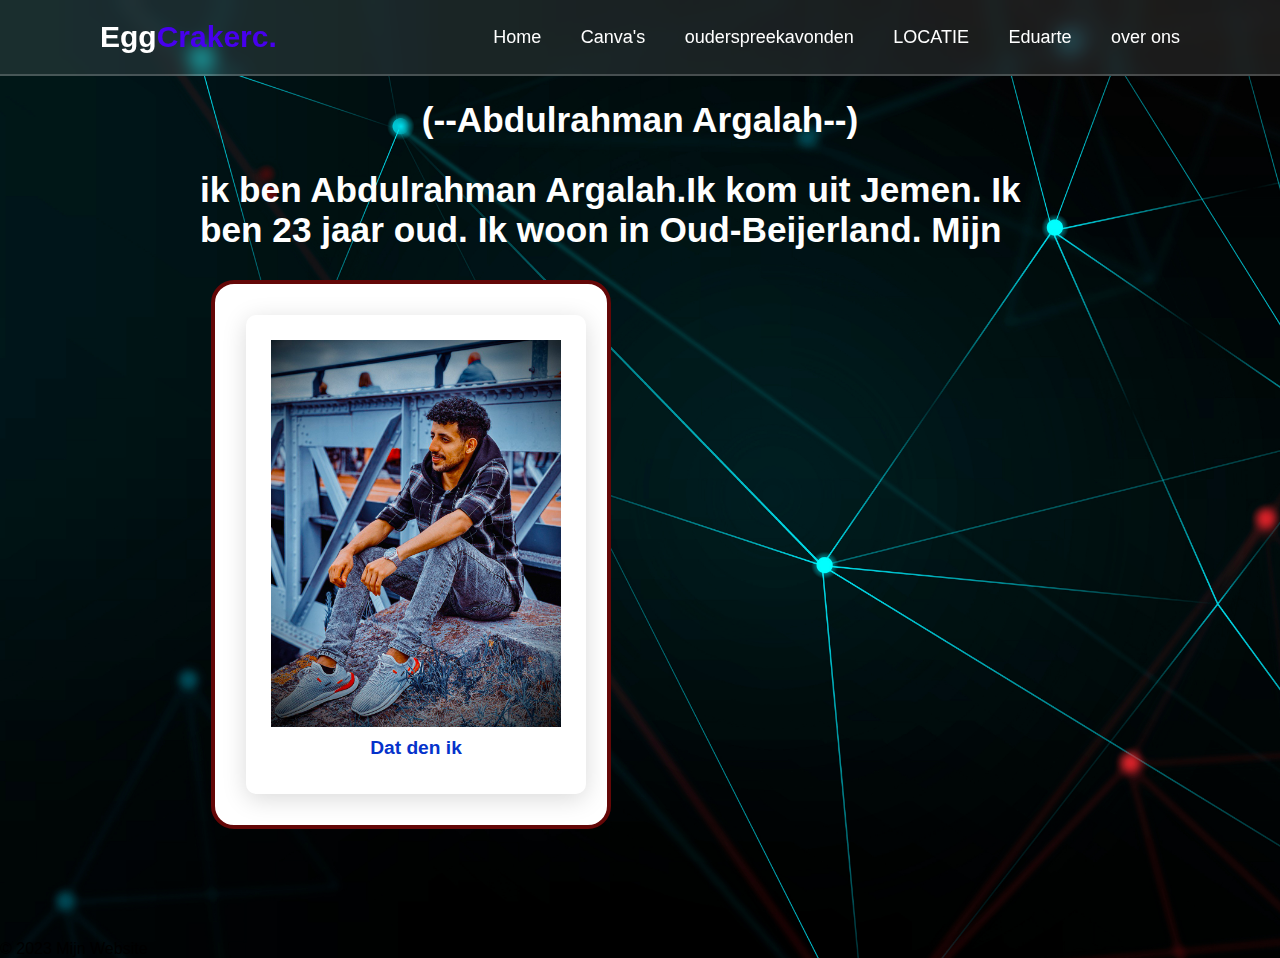
<file: abdul.html>
<html lang="en">
<head>
    <meta charset="UTF-8">
    <meta http-equiv="X-ua-Compatible" content="IE-edge">
    <meta name="viewport" content="width=device-width, initial-scale=1.0">
    <link rel="stylesheet" href="style.css">
    <link rel="stylesheet" href="https://cdnjs.cloudflare.com/ajax/libs/font-awesome/5.15.4/css/all.min.css">
    <title>ouderavond</title>
</head>
<body>
     <header class="header">
        <h2 href="#" class="logo">Egg<span>Crakerc.</span></h2>
        <nav class="navbar">
             <a href="home.html">Home</a>
             <a href="Canvas.html">Canva's</a>
             <a href="ouderspreekavonden.html">ouderspreekavonden</a>
             <a href="LOCATIE.html">LOCATIE</a>
             <a href="Eduarte.html">Eduarte</a>
             <a href="over ons.html">over ons</a>
        </nav>
    </header>
    <section class="abdul.html" id="abdul.html">
        <h1 class="title">(--Abdulrahman Argalah--)</h1>
        <h3 class="title">ik ben Abdulrahman Argalah.Ik kom uit Jemen. Ik ben 23 jaar oud. Ik woon in Oud-Beijerland. Mijn </h3>
        <div class="LOCATIE-info">
            <div class="card">
                <div class="LOCATIE-imge">
                    <img src="images/aaaaaaa.jpg" >
                </div>
               <div class="info"><h3 class="title">Dat den ik</h3>

               </div>
            </div>
        </div>
    </section>
    <footer>
        <p>&copy; 2023 Mijn Website</p>
    </footer>
</body>
</html>
</file>
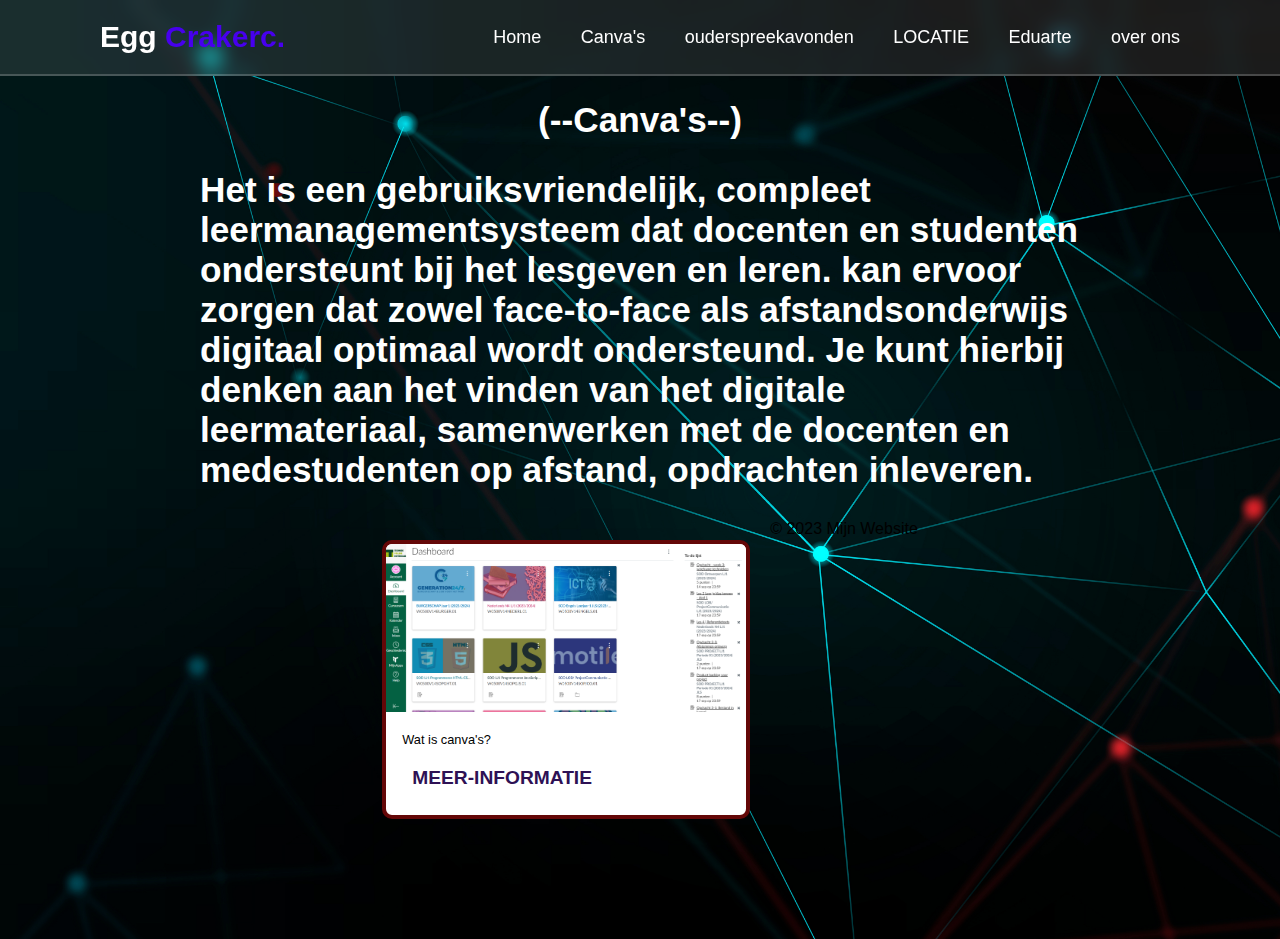
<file: Canvas.html>
<!DOCTYPE html>
<html lang="en">
<head>
    <meta charset="UTF-8">
    <meta name="viewport" content="width=device-width, initial-scale=1.0">
    <link rel="stylesheet" href="style.css">
    <link rel="stylesheet" href="https://cdnjs.cloudflare.com/ajax/libs/font-awesome/5.15.4/css/all.min.css">
    <title>Document</title>
</head>
<body>
    <header class="header">
        <a href="#" class="logo">Egg <span>Crakerc.</span></a>
        <nav class="navbar">
             <a href="home.html">Home</a>
             <a href="Canvas.html">Canva's</a>
             <a href="ouderspreekavonden.html">ouderspreekavonden</a>
             <a href="LOCATIE.html">LOCATIE</a>
             <a href="Eduarte.html">Eduarte</a>
             <a href="over ons.html">over ons</a>
        </nav>
    </header>
        <section class="canvas" id="Canvas.html" >
            <h2 class="title">(--Canva's--)</h2>
            <h4 class="title"> Het is een gebruiksvriendelijk, compleet leermanagementsysteem dat docenten en studenten ondersteunt bij het lesgeven en leren. kan ervoor zorgen dat zowel face-to-face als afstandsonderwijs digitaal optimaal wordt ondersteund. Je kunt hierbij denken aan het vinden van het digitale leermateriaal, samenwerken met de docenten en medestudenten op afstand, opdrachten inleveren.</h4>
            <div class="content">
                <div class="canvas-card">
                    <div class="canvas-imge">
                        <img src="images/canvas.png" >
                    </div>
                    <div class="canvas-info">
                        <p class="canvas-category">Wat is canva's?</p>
                        <strong class="canvas-title">
                            <a href="https://www.instructure.com/nl/canvas" class="meer-informatie">Meer-informatie</a>
                        </strong>
                    </div>             
                </div>
                </header>

                <footer>
                    <p>&copy; 2023 Mijn Website</p>
                </footer>
</body>
</html>
</file>
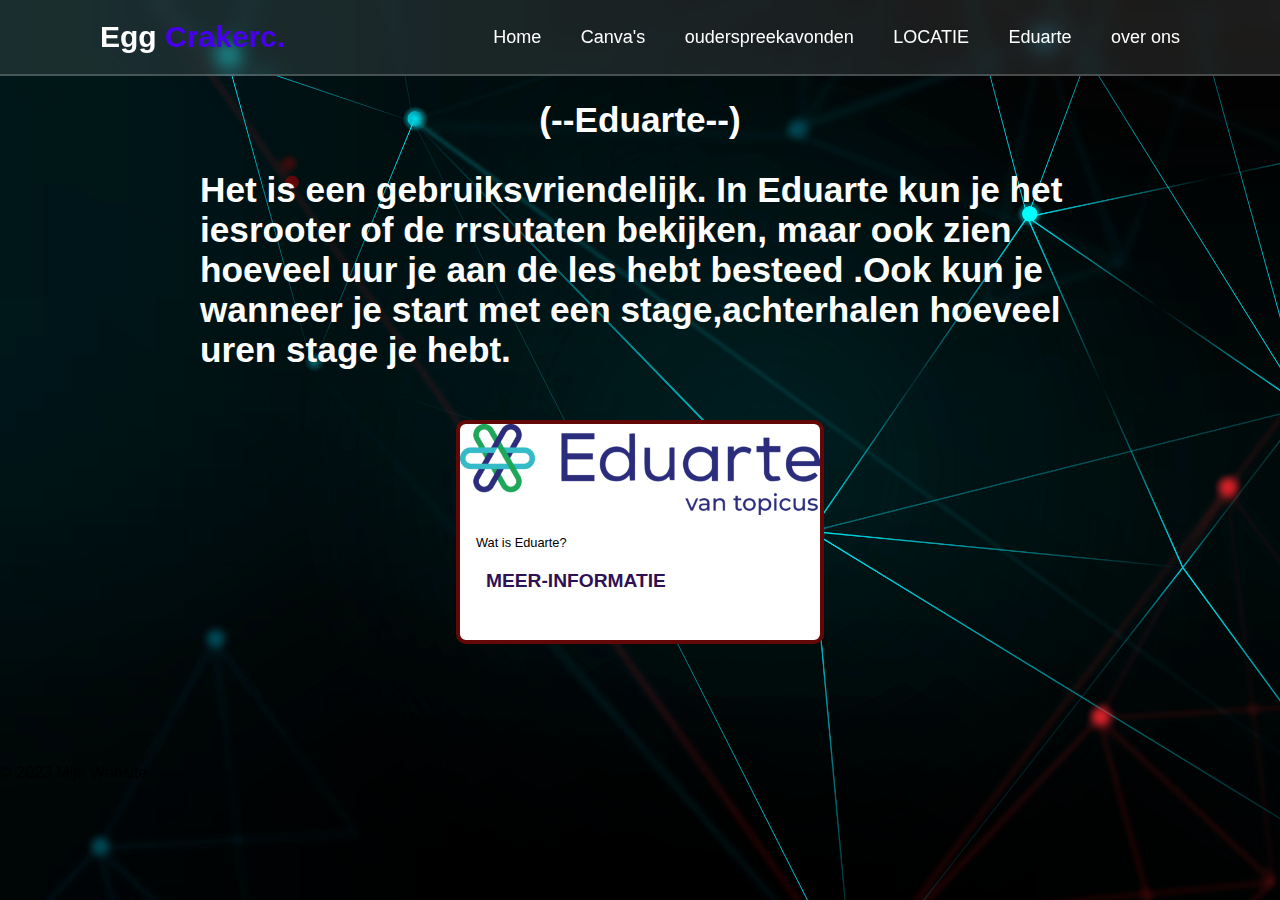
<file: Eduarte.html>
<!DOCTYPE html>
<html lang="en">
<head>
    <meta charset="UTF-8">
    <meta name="viewport" content="width=device-width, initial-scale=1.0">
    <link rel="stylesheet" href="style.css">
    <link rel="stylesheet" href="https://cdnjs.cloudflare.com/ajax/libs/font-awesome/5.15.4/css/all.min.css">
    <title>Eduarte</title>
</head>
<body>
    <header class="header">
        <a href="#" class="logo">Egg <span>Crakerc.</span></a>
        <nav class="navbar">
             <a href="home.html">Home</a>
             <a href="Canvas.html">Canva's</a>
             <a href="ouderspreekavonden.html">ouderspreekavonden</a>
             <a href="LOCATIE.html">LOCATIE</a>
             <a href="Eduarte.html">Eduarte</a>
             <a href="over ons.html">over ons</a>
        </nav>
    </header>
    <section class="Eduarte" id="Eduarte.html" >
        <h2 class="title">(--Eduarte--)</h2>
        
        <h4 class="title">Het is een gebruiksvriendelijk. In Eduarte kun je het iesrooter of de rrsutaten bekijken, maar ook zien hoeveel uur je aan de les hebt besteed .Ook kun je wanneer je start met een stage,achterhalen hoeveel uren stage je hebt.</h4>
        <div class="content">
            <div class="Eduarte-card">
            <div class="Eduarte-imge">
                <img src="images/Eduarte_van_topicus.webp" >
            </div>
            <div class="Eduarte-info">
                <p class="Eduarte-category">Wat is Eduarte?</p>
                <strong class="Eduarte-title">
                    <a href="https://eduarte.nl/" class="meer-informatie">Meer-informatie</a>
                </strong>
            </div>             
        </div>
    </div>
    </header>
        
    </section>

    <footer>
        <p>&copy; 2023 Mijn Website</p>
    </footer>
</body>
</html>
</file>
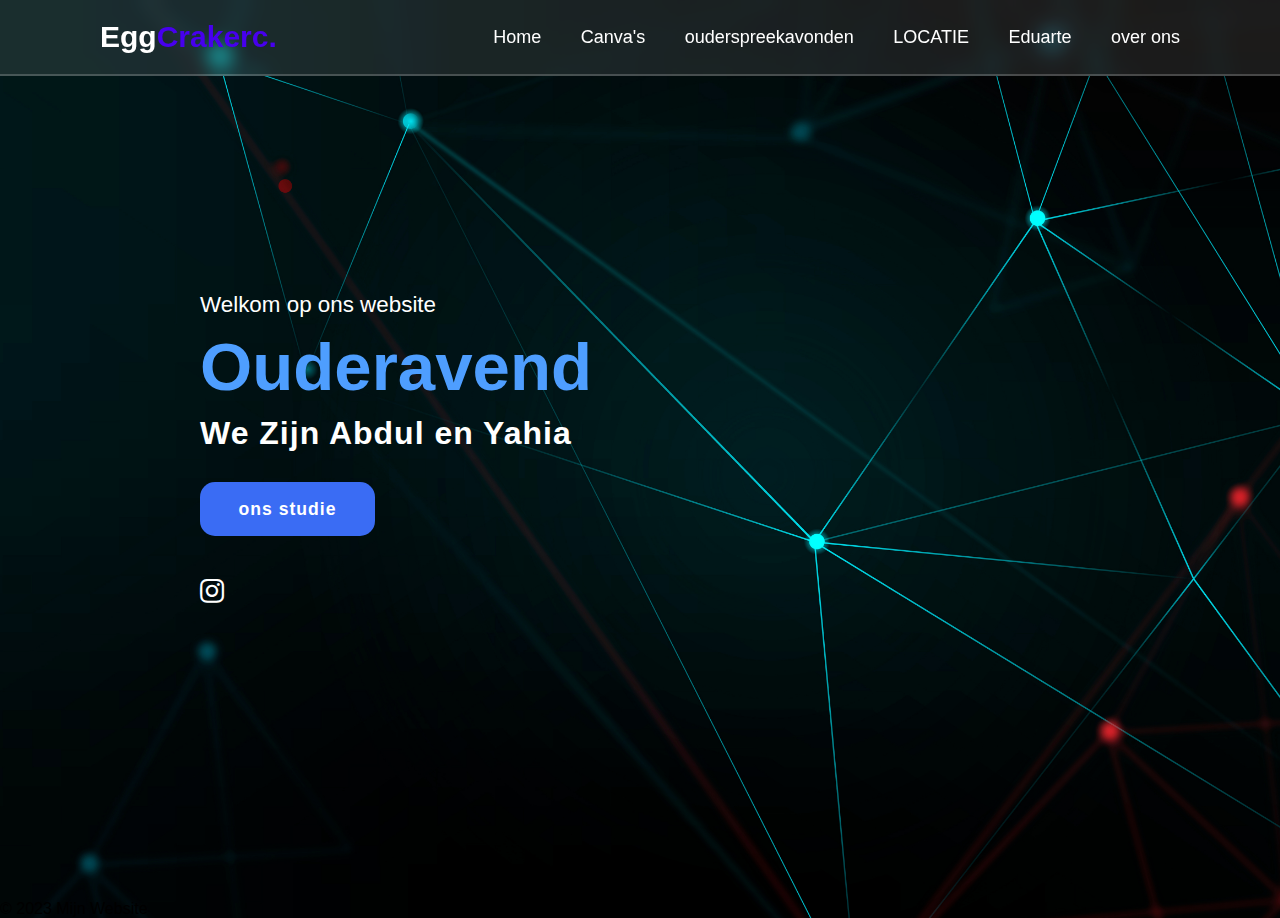
<file: home.html>
<!DOCTYPE html>
<html lang="en">
<head>
    <meta charset="UTF-8">
    <meta http-equiv="X-ua-Compatible" content="IE-edge">
    <meta name="viewport" content="width=device-width, initial-scale=1.0">
    <link rel="stylesheet" href="style.css">
    <link rel="stylesheet" href="https://cdnjs.cloudflare.com/ajax/libs/font-awesome/5.15.4/css/all.min.css">
    <title>ouderavond</title>
</head>
<body>
     <header class="header">
        <h2 href="#" class="logo">Egg<span>Crakerc.</span></h2>
        <nav class="navbar">
             <a href="home.html">Home</a>
             <a href="Canvas.html">Canva's</a>
             <a href="ouderspreekavonden.html">ouderspreekavonden</a>
             <a href="LOCATIE.html">LOCATIE</a>
             <a href="Eduarte.html">Eduarte</a>
             <a href="over ons.html">over ons</a>
        </nav>
    </header>
      <section class="home" id="home.html">
        <div>
            <h2>Welkom op ons website <br><span>Ouderavend</span></h2>
            <h3>We Zijn Abdul en Yahia</h3>
            <a href="projects.html" class="home--1" id="onsstudie.html">ons studie</a>
            <div class="social-icons">
                
                <a href="https://instagram.com/mb89_3?igshid=MzMyNGUyNmU2YQ%3D%3D&utm_source=qr"><i class="fab fa-instagram"></i></a>
                
            </div>
        </div>
    </section>
        </div>
    </section>
    
    <footer>
        <p>&copy; 2023 Mijn Website</p>
    </footer>


</body>
</html>
</file>
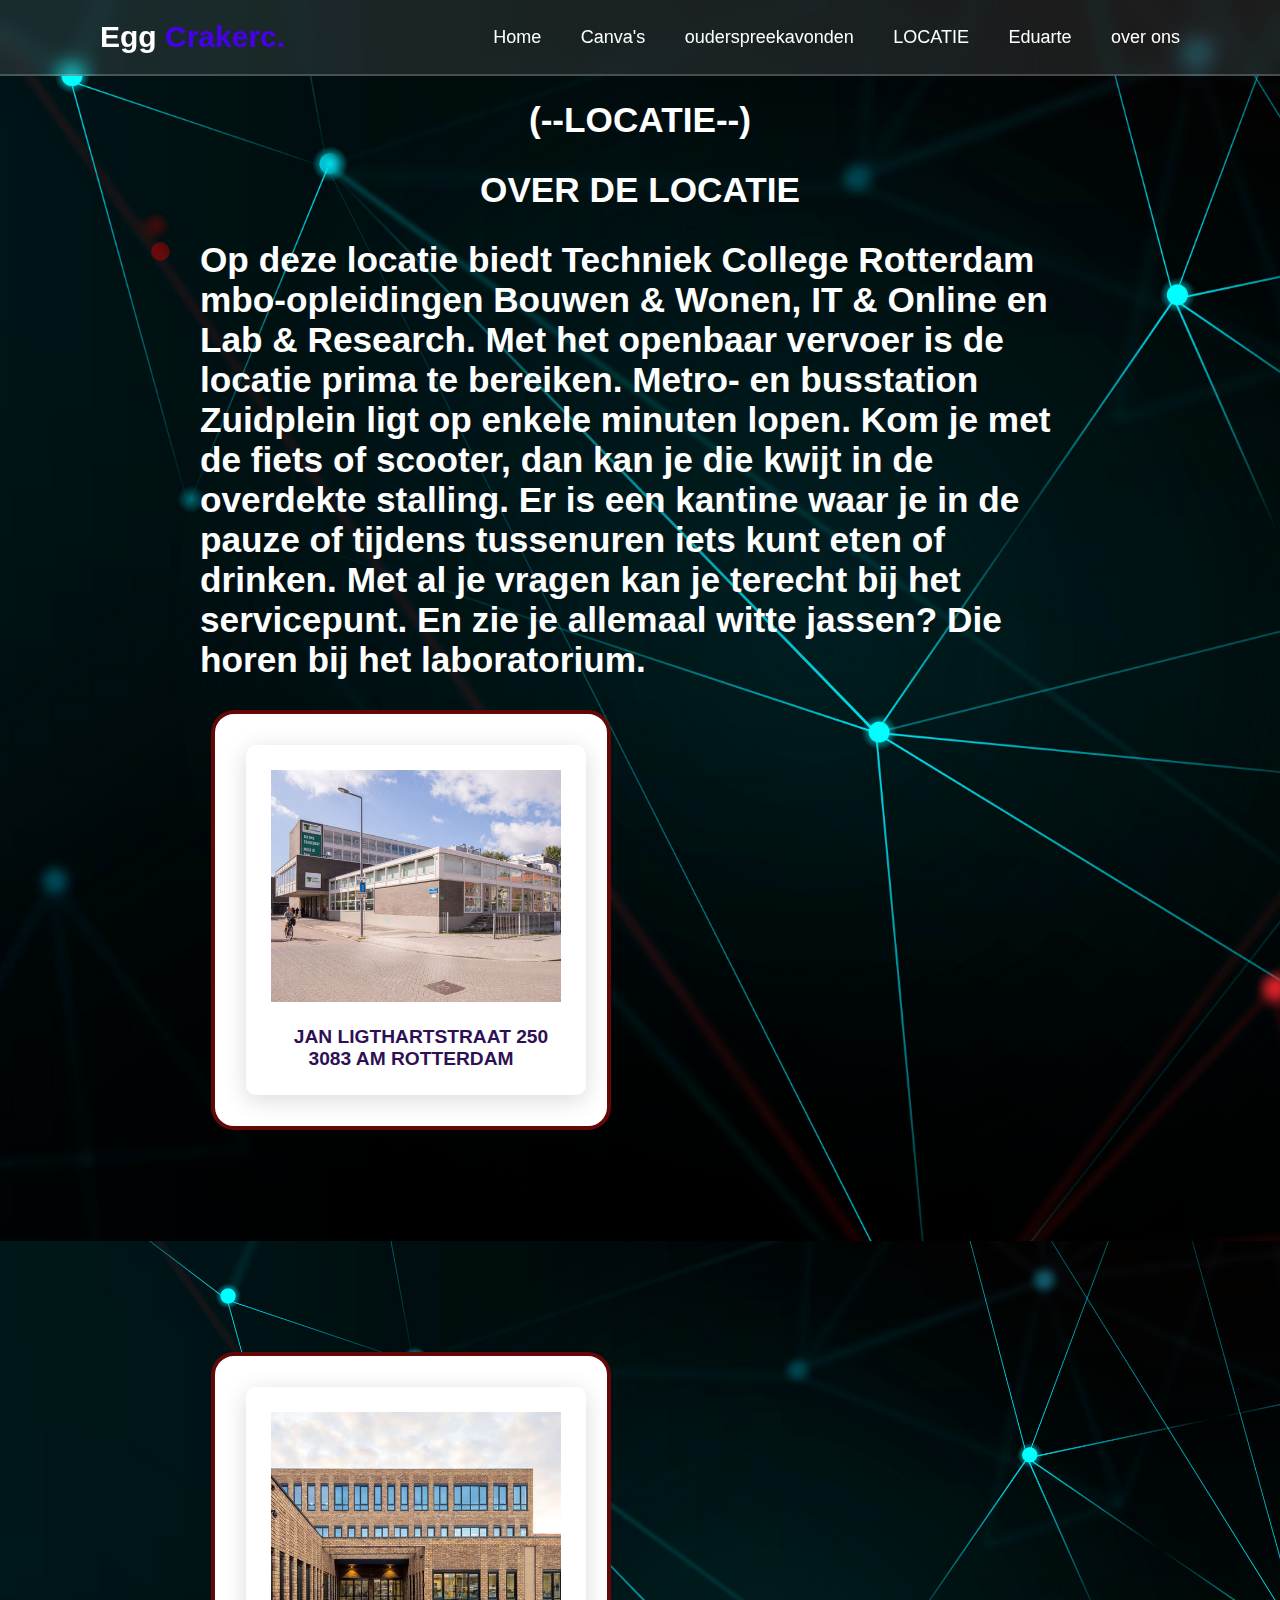
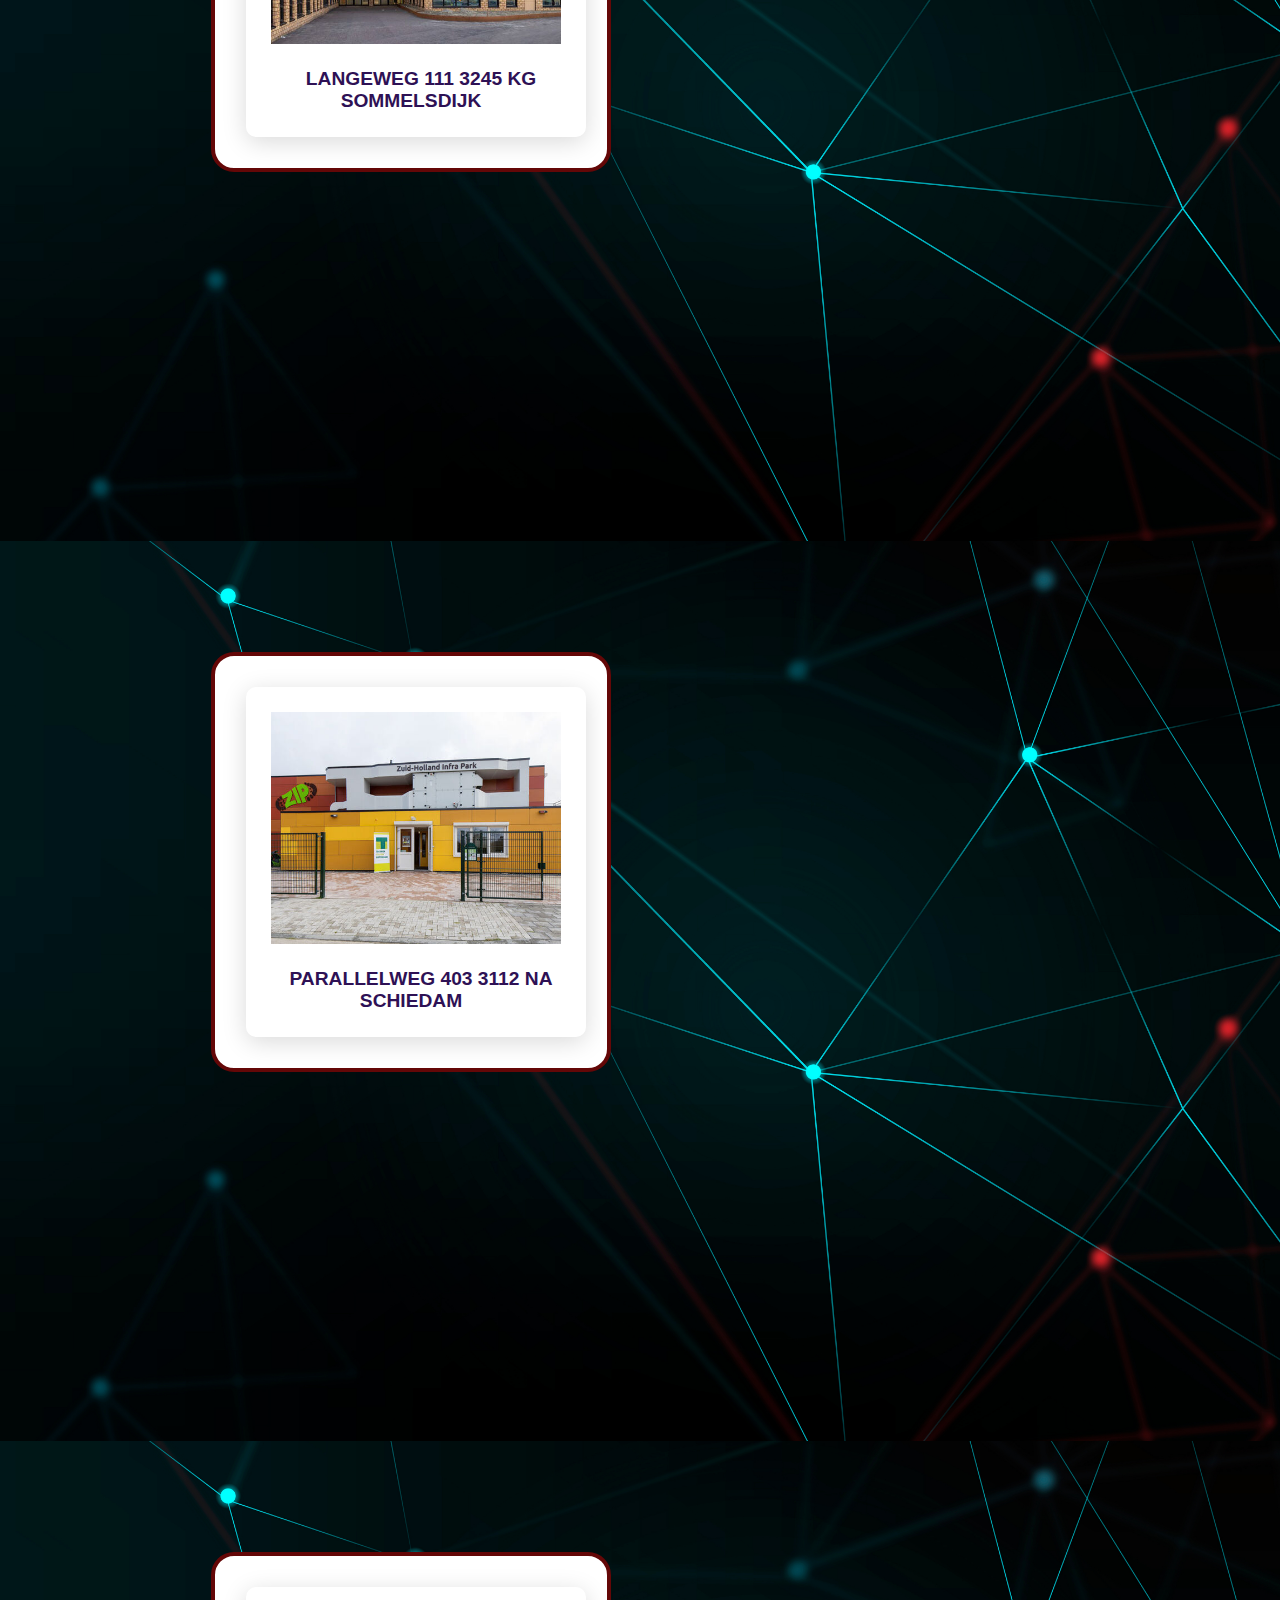
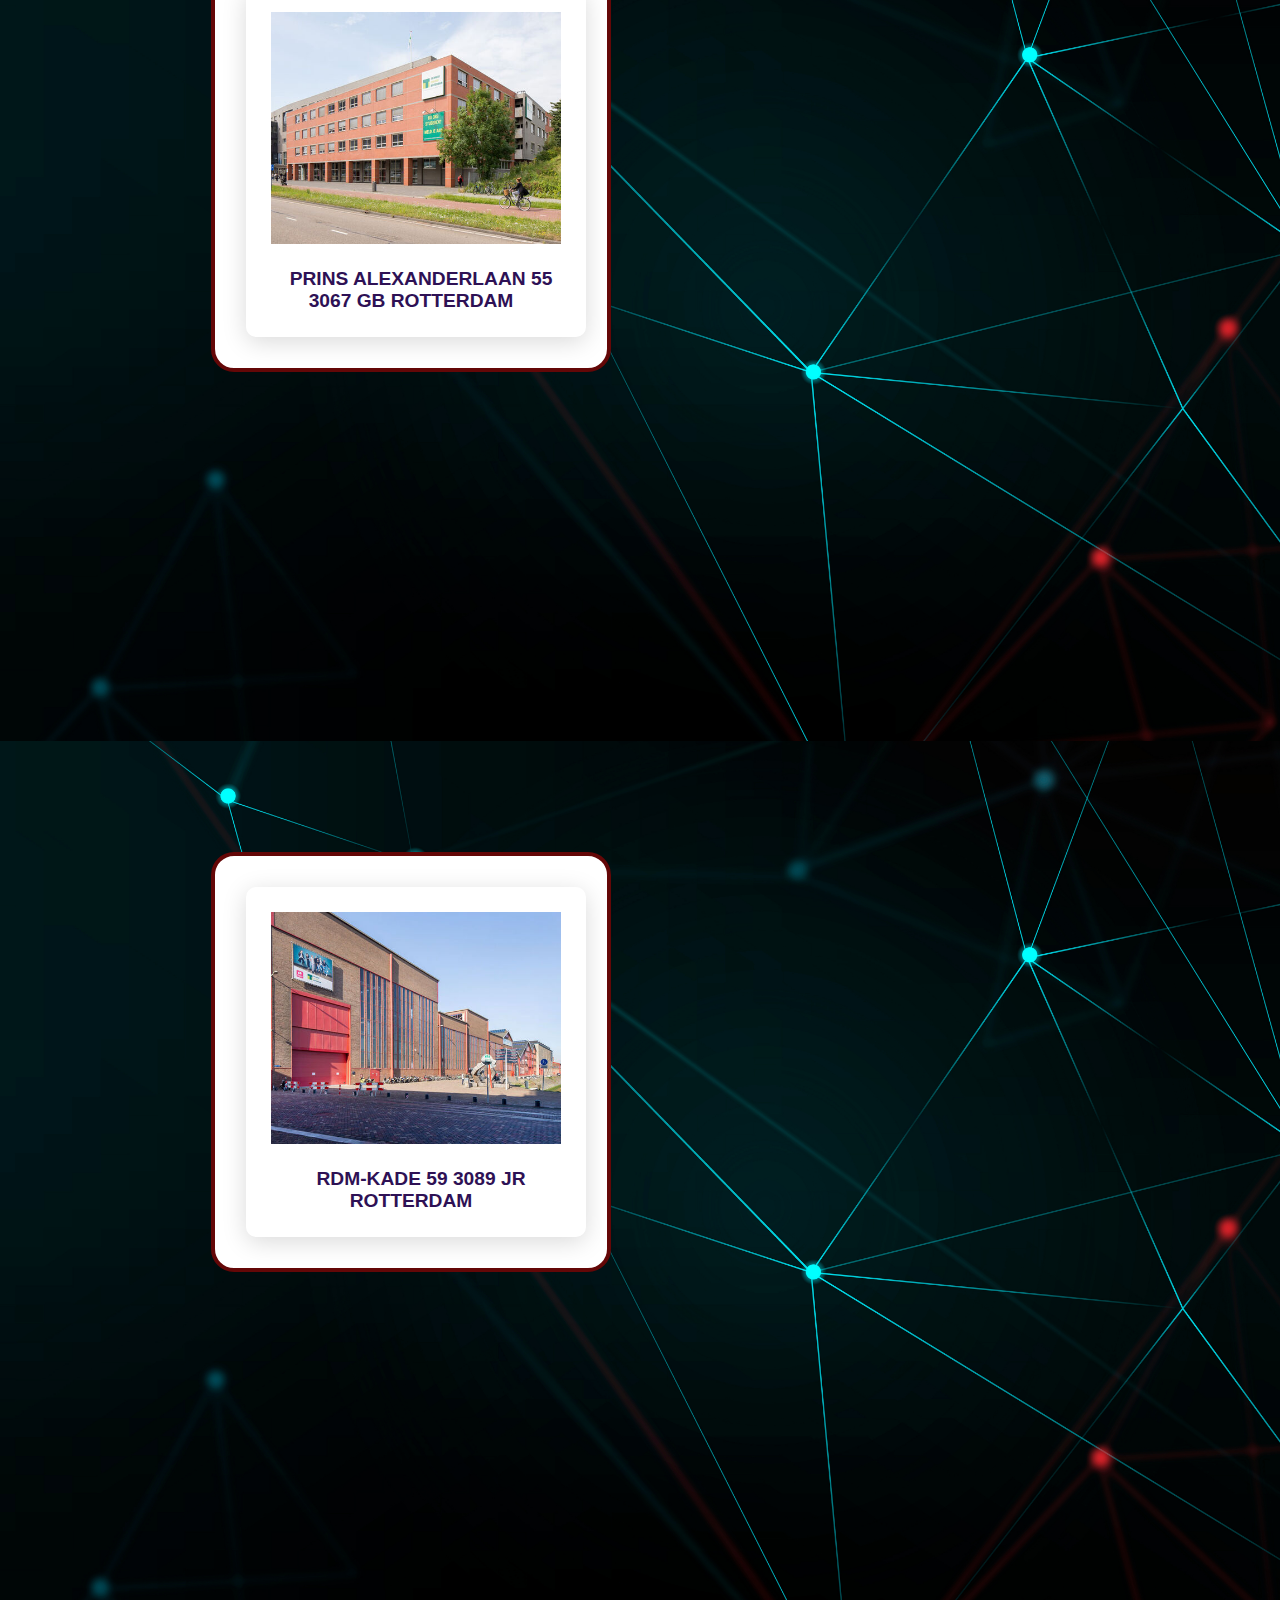
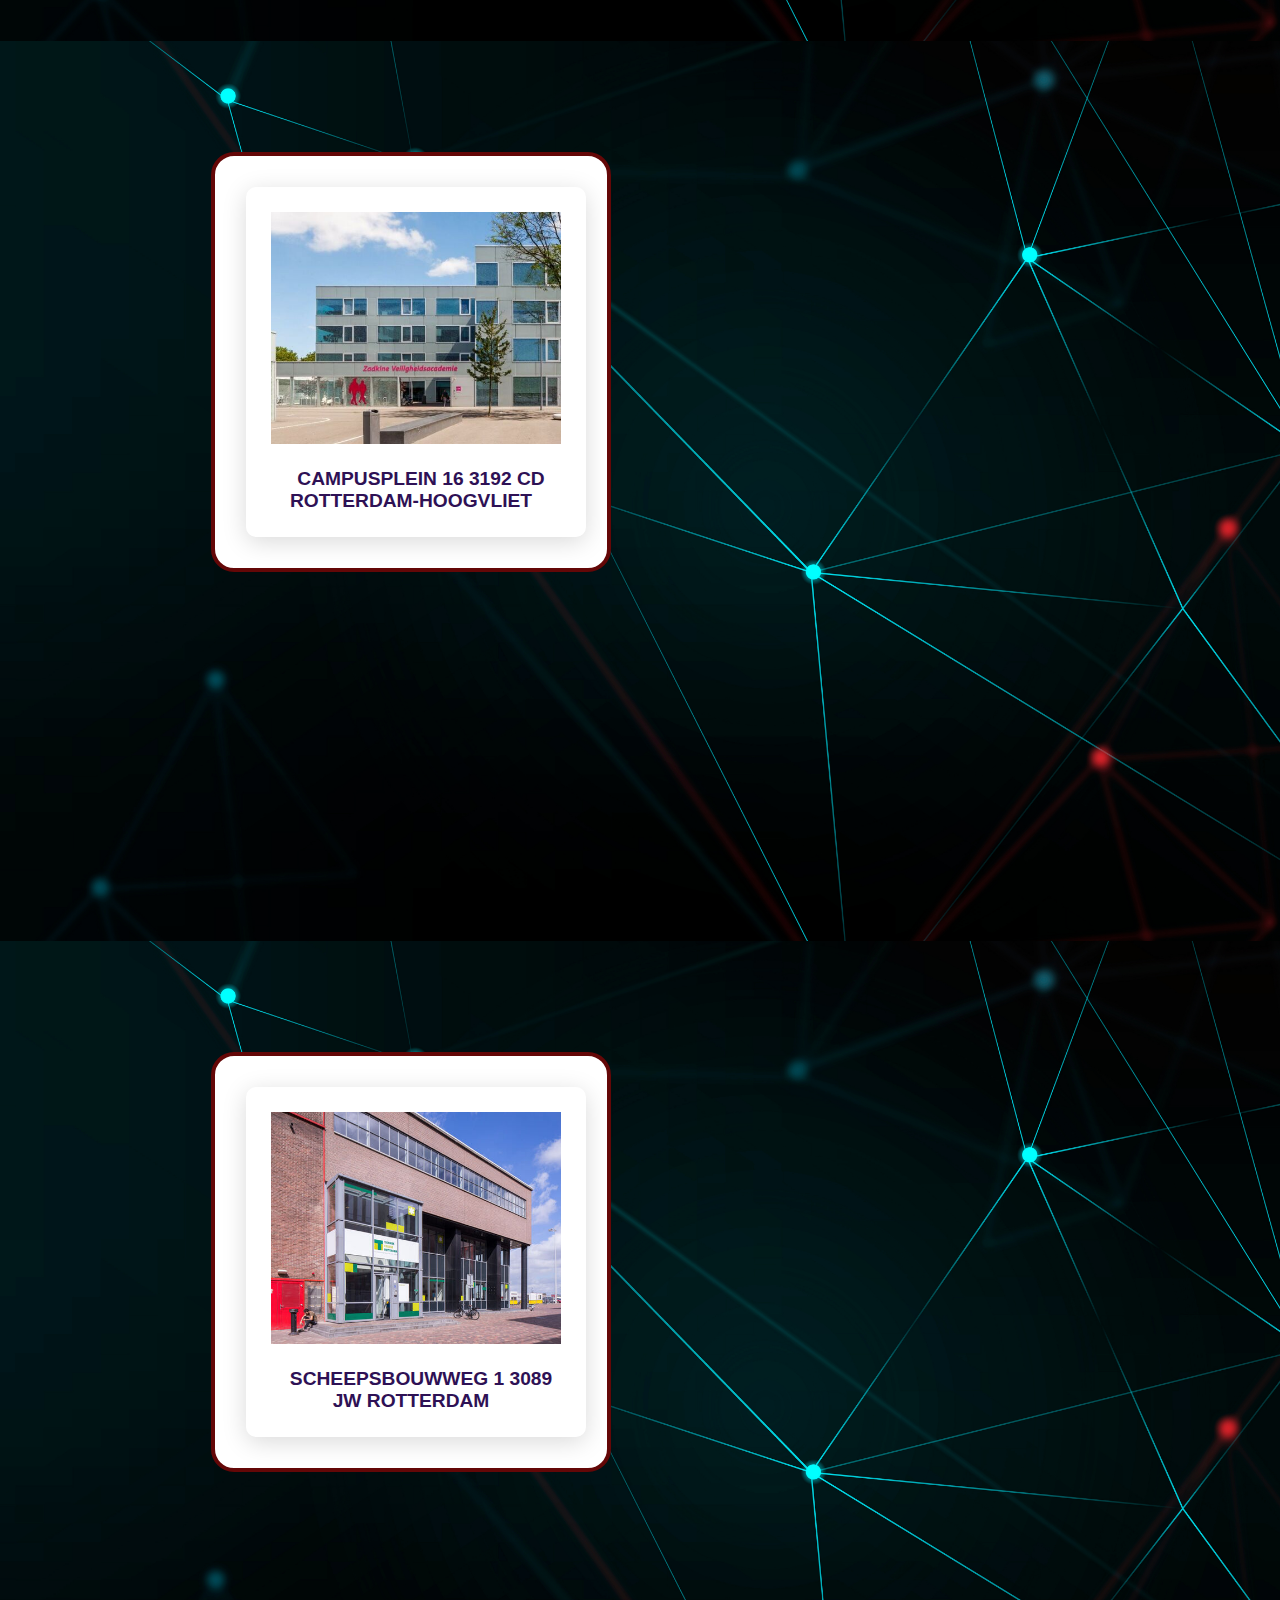
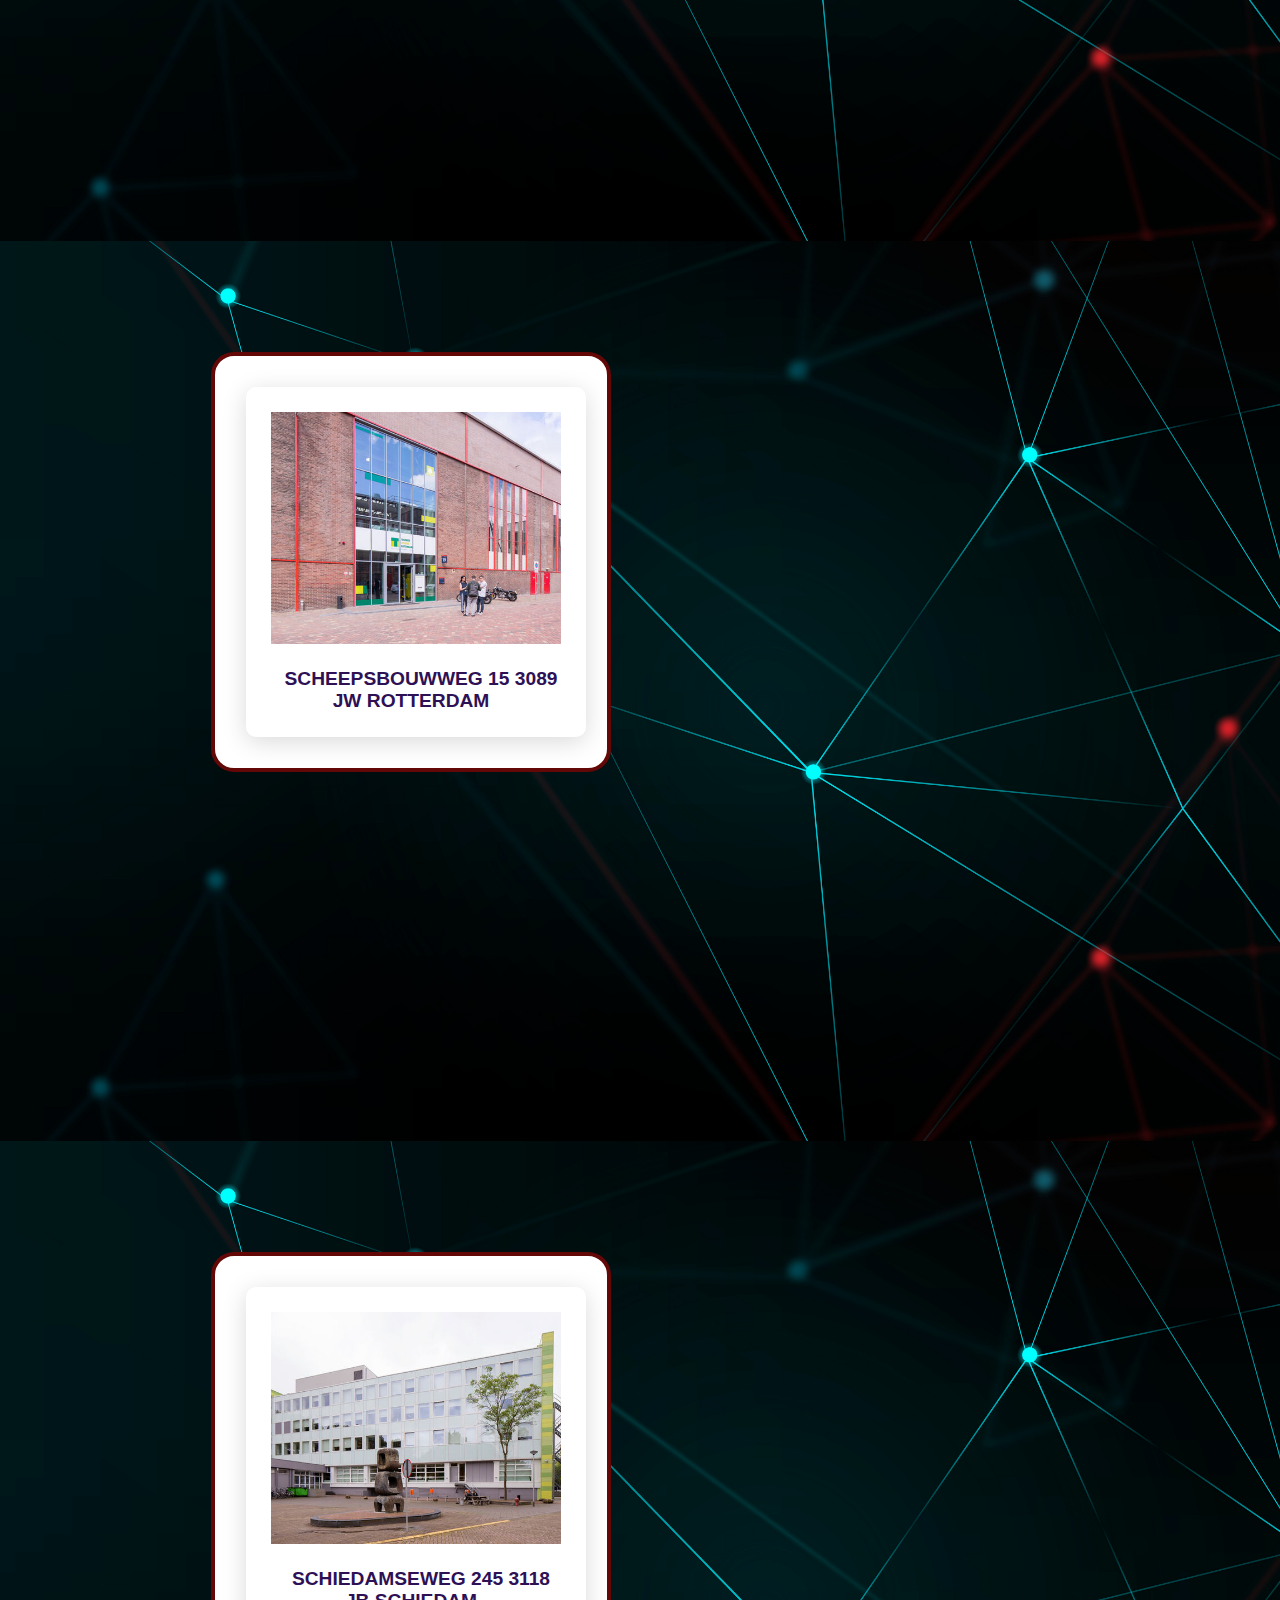
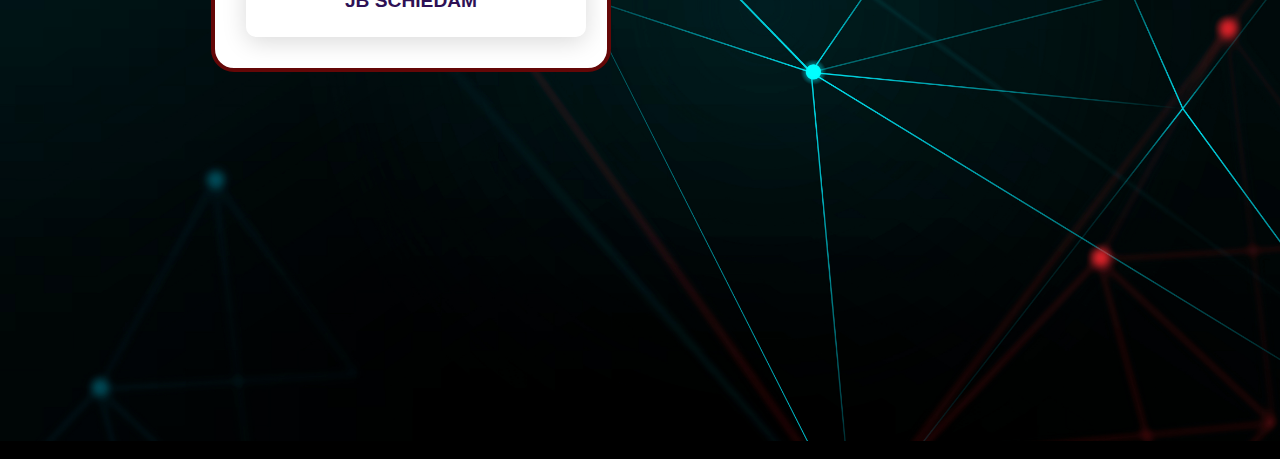
<file: LOCATIE.html>
<!DOCTYPE html>
<html lang="en">
<head>
    <meta charset="UTF-8">
    <meta name="viewport" content="width=device-width, initial-scale=1.0">
    <link rel="stylesheet" href="style.css">
    <link rel="stylesheet" href="https://cdnjs.cloudflare.com/ajax/libs/font-awesome/5.15.4/css/all.min.css">
    <title>Document</title>
</head>
<body>
    <header class="header">
        <a href="#" class="logo">Egg <span>Crakerc.</span></a>
        <nav class="navbar">
             <a href="home.html">Home</a>
             <a href="Canvas.html">Canva's</a>
             <a href="ouderspreekavonden.html">ouderspreekavonden</a>
             <a href="LOCATIE.html">LOCATIE</a>
             <a href="Eduarte.html">Eduarte</a>
             <a href="over ons.html">over ons</a>
        </nav>
    </header>
    <section class="LOCATIE" id="LOCATIE.html">
        <h2 class="title">(--LOCATIE--)</h2>
        <h1 class="title">OVER DE LOCATIE</h1>
        <h4 class="title">Op deze locatie biedt Techniek College Rotterdam mbo-opleidingen Bouwen & Wonen, IT & Online en Lab & Research.

            Met het openbaar vervoer is de locatie prima te bereiken. Metro- en busstation Zuidplein ligt op enkele minuten lopen. Kom je met de fiets of scooter, dan kan je die kwijt in de overdekte stalling. Er is een kantine waar je in de pauze of tijdens tussenuren iets kunt eten of drinken. Met al je vragen kan je terecht bij het servicepunt. En zie je allemaal witte jassen? Die horen bij het laboratorium.</h4>
    
        <div class="LOCATIE-info">
            <div class="card">
                <div class="LOCATIE-imge">
                    <img src="images/SCHOOL.jpg" >
                </div>
                <div class="info"><h3 class="title"></h3>
                    <a href="https://maps.app.goo.gl/AQ7wUE8m7r4iwUrc9" class="meer-informatie">JAN LIGTHARTSTRAAT 250
                        3083 AM ROTTERDAM</a>

                   </div>
                   
            </div>
            
           
    </section>
    <SEction class="LOCATIE" id="LOCATIE.html">
        <div class="LOCATIE-info">
            <div class="card">
                <div class="LOCATIE-imge">
                    <img src="images/Langeweg111.jpg" >
                </div>
                <div class="info"><h3 class="title"></h3>
                    <a href="https://maps.app.goo.gl/H1bTkCcQCstK3jcY9" class="meer-informatie">LANGEWEG 111
                        3245 KG SOMMELSDIJK</a>

                   </div>
                   
            </div>
    </SEction>

</section>
<SEction class="LOCATIE" id="LOCATIE.html">
    <div class="LOCATIE-info">
        <div class="card">
            <div class="LOCATIE-imge">
                <img src="images/Parallelweg.jpg" >
            </div>
            <div class="info"><h3 class="title"></h3>
                <a href="https://maps.app.goo.gl/bSX83BFEG1my1EVV8" class="meer-informatie">PARALLELWEG 403
                    3112 NA SCHIEDAM</a>
               </div>
               
        </div>
</SEction>

</section>
<SEction class="LOCATIE" id="LOCATIE.html">
    <div class="LOCATIE-info">
        <div class="card">
            <div class="LOCATIE-imge">
                <img src="images/PrinsAlexanderlaan55.jpg" >
            </div>
            <div class="info"><h3 class="title"></h3>
                <a href="https://maps.app.goo.gl/Z9uiFQSNH9mxQhwC8" class="meer-informatie">PRINS ALEXANDERLAAN 55
                    3067 GB ROTTERDAM</a>
               </div>
               
        </div>
</SEction>

<SEction class="LOCATIE" id="LOCATIE.html">
    <div class="LOCATIE-info">
        <div class="card">
            <div class="LOCATIE-imge">
                <img src="images/RDMkade59.jpg" >
            </div>
            <div class="info"><h3 class="title"></h3>
                <a href="https://maps.app.goo.gl/ARWwSSut8p6zU4EL7" class="meer-informatie">RDM-KADE 59
                    3089 JR ROTTERDAM</a>
               </div>
               
        </div>
</SEction>

<SEction class="LOCATIE" id="LOCATIE.html">
    <div class="LOCATIE-info">
        <div class="card">
            <div class="LOCATIE-imge">
                <img src="images/Campusplein16.jpg" >
            </div>
            <div class="info"><h3 class="title"></h3>
                <a href="https://maps.app.goo.gl/sDbHcgftQr3hxH5V8" class="meer-informatie">CAMPUSPLEIN 16
                    3192 CD ROTTERDAM-HOOGVLIET</a>
               </div>
               
        </div>
</SEction>
<SEction class="LOCATIE" id="LOCATIE.html">
    <div class="LOCATIE-info">
        <div class="card">
            <div class="LOCATIE-imge">
                <img src="images/Scheepsbouwweg1.jpg" >
            </div>
            <div class="info"><h3 class="title"></h3>
                <a href="https://maps.app.goo.gl/YpmohJK6DUifBZAu8" class="meer-informatie">SCHEEPSBOUWWEG 1
                    3089 JW ROTTERDAM</a>
               </div>
               
        </div>
</SEction>
<SEction class="LOCATIE" id="LOCATIE.html">
    <div class="LOCATIE-info">
        <div class="card">
            <div class="LOCATIE-imge">
                <img src="images/Scheepsbouwweg15.jpg" >
            </div>
            <div class="info"><h3 class="title"></h3>
                <a href="https://maps.app.goo.gl/TcDNcjrXQbF7V54c9" class="meer-informatie">SCHEEPSBOUWWEG 15
                    3089 JW ROTTERDAM</a>
               </div>
               
        </div>
</SEction>

<SEction class="LOCATIE" id="LOCATIE.html">
    <div class="LOCATIE-info">
        <div class="card">
            <div class="LOCATIE-imge">
                <img src="images/Schiedamseweg245.jpg" >
            </div>
            <div class="info"><h3 class="title"></h3>
                <a href="https://maps.app.goo.gl/P8J1jHwMp39zMRCw6" class="meer-informatie">SCHIEDAMSEWEG 245
                    3118 JB SCHIEDAM</a>
               </div>
               
        </div>
</SEction>



<footer>
    <p>&copy; 2023 Mijn Website</p>
</footer>

    
    
</body>
</html>
</file>
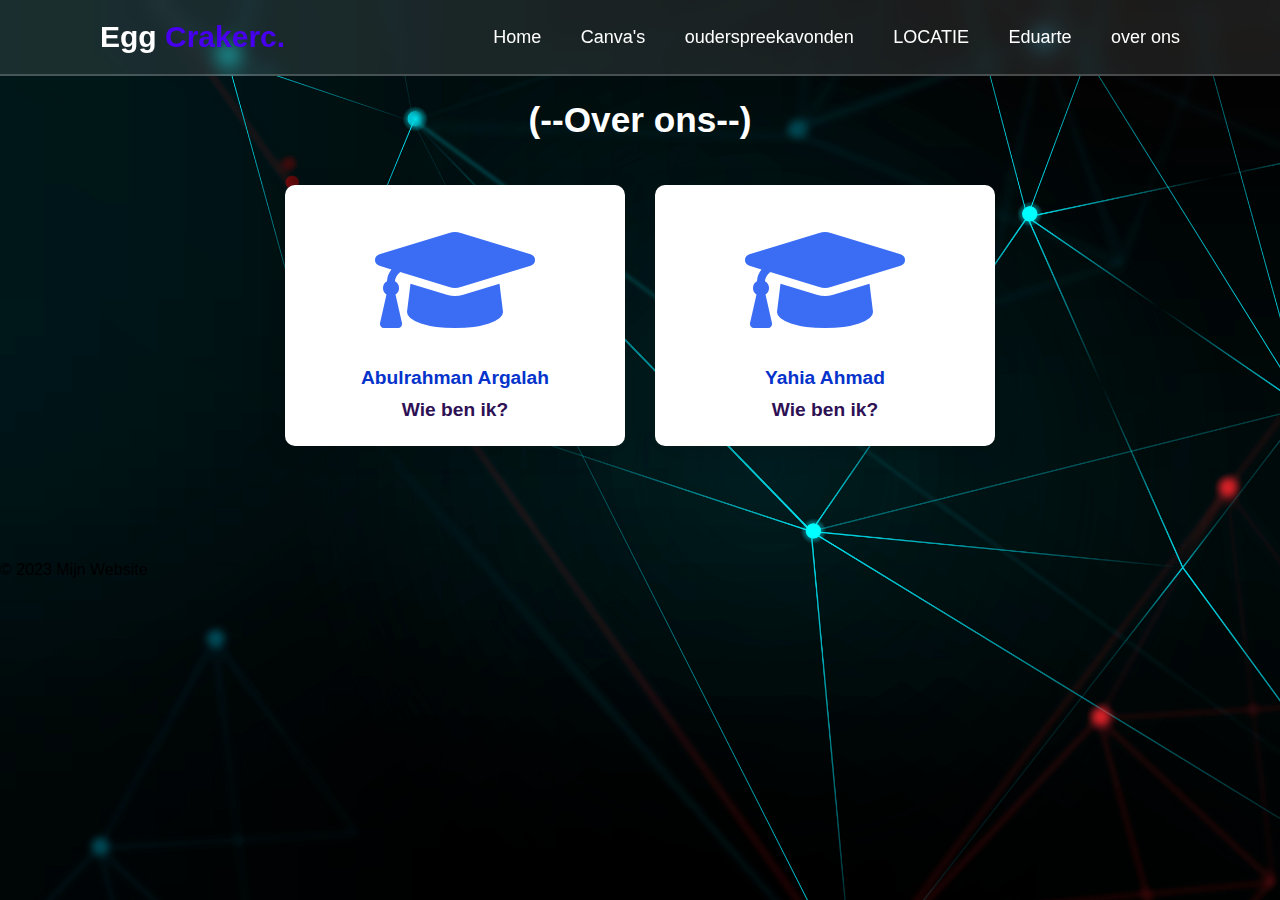
<file: over ons.html>
<!DOCTYPE html>
<html lang="en">
<head>
    <meta charset="UTF-8">
    <meta name="viewport" content="width=device-width, initial-scale=1.0">
    <link rel="stylesheet" href="style.css">
    <link rel="stylesheet" href="https://cdnjs.cloudflare.com/ajax/libs/font-awesome/5.15.4/css/all.min.css">
    <title>Document</title>
</head>
<body>
    <header class="header">
        <a href="#" class="logo">Egg <span>Crakerc.</span></a>
        <nav class="navbar">
             <a href="home.html">Home</a>
             <a href="Canvas.html">Canva's</a>
             <a href="ouderspreekavonden.html">ouderspreekavonden</a>
             <a href="LOCATIE.html">LOCATIE</a>
             <a href="Eduarte.html">Eduarte</a>
             <a href="over ons.html">over ons</a>
        </nav>
    </header>
    <section class="over ons" id="over ons.html">
        <h2 class="title">(--Over ons--)</h2>
        <div class="content">
            <div class="card">
                <div class="icon">
                    <i class="fa fa-graduation-cap"></i>
                </div>
                <div class="info">
                    <h3>Abulrahman Argalah</h3>
                    <a href="abdul.html" class="meer-informatie">Wie ben ik?</a>
                </div>
            </div>
            <div class="card">
                <div class="icon">
                    <i class="fas fa-graduation-cap"></i>
                </div>
                <div class="info">
                    <h3>Yahia Ahmad</h3>
                    <a href="yahia.html" class="meer-informatie">Wie ben ik?</a>
                     </div>
            </div>
    </section>
    <footer>
        <p>&copy; 2023 Mijn Website</p>
    </footer>
</body>
</html>
</file>
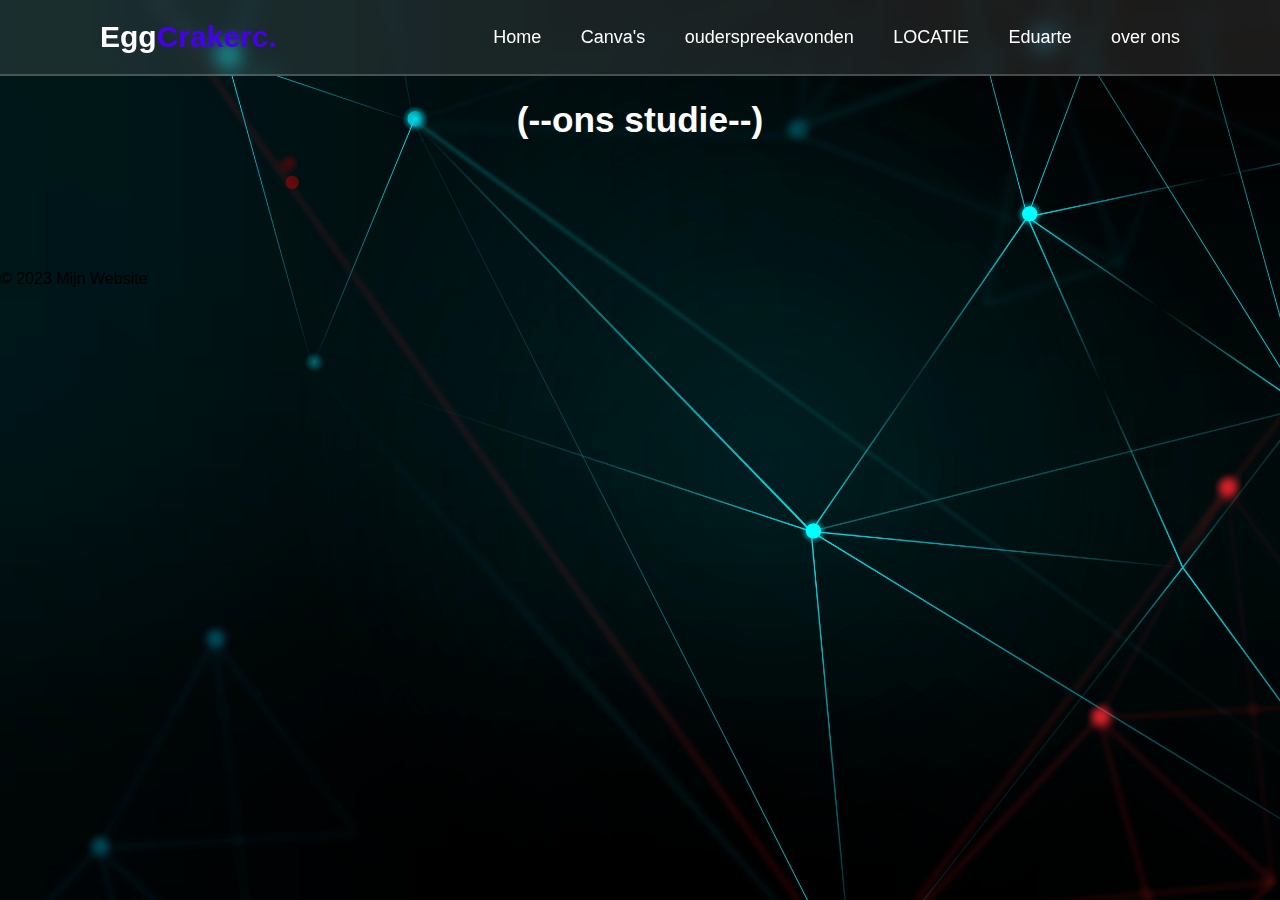
<file: projects.html>
<!DOCTYPE html>
<html lang="en">
<head>
    <meta charset="UTF-8">
    <meta name="viewport" content="width=device-width, initial-scale=1.0">
    <link rel="stylesheet" href="style.css">
    <link rel="stylesheet" href="https://cdnjs.cloudflare.com/ajax/libs/font-awesome/5.15.4/css/all.min.css">
    <title>Document</title>
</head>
<body>
    <header class="header">
        <h2 href="#" class="logo">Egg<span>Crakerc.</span></h2>
        <nav class="navbar">
             <a href="home.html">Home</a>
             <a href="Canvas.html">Canva's</a>
             <a href="ouderspreekavonden.html">ouderspreekavonden</a>
             <a href="LOCATIE.html">LOCATIE</a>
             <a href="Eduarte.html">Eduarte</a>
             <a href="over ons.html">over ons</a>
        </nav>
    </header>
    <section class="onsstudie.html" id="onsstudie.html">
       <h2 class="title">(--ons studie--)</h2>
    </section>

    <footer>
        <p>&copy; 2023 Mijn Website</p>
    </footer>
</body>
</html>
</file>
<file: style.css>
*{
    font-family: 'Poppins', sans-serif;
    margin: 0;
    padding: 0;
    box-sizing: border-box;
    scroll-behavior: smooth; 
}

body {
    min-height: 100vh;
    background: url(images/background.jpg) no-repeat;
    background-size: cover;
    background-position: center;
    width: 100%;

}

body .LOCATIE{
    min-height: 100vh;
    background: url(images/background.jpg) no-repeat;
    background-size: cover;
    background-position: center;
    width: 100%;

}

header{
    top: 0;
    left: 0;
    width: 100%;
    position: fixed;
    z-index: 999;
    display: flex;
    justify-content: space-between;
    align-items: center;
    padding: 20px 100px;
    background: rgba(255, 255, 255, .1);
    backdrop-filter: blur(10px);
    border-bottom: 2px solid rgba(255, 255, 255, .2);

}

.header::before {
    content: '';
    position: absolute;
    top: 0;
    left: -100%;
    width: 100%;
    height: 100%;
    background: linear-gradient(90deg, transparent, rgba(255,255,255,.4), transparent);
    transition: .9s;
}

.header:hover::before{
    left: 100%;
}

.logo{
    text-decoration: none;
    color: #fff;
    text-transform: none;
    font-weight: 700;
    font-size: 30px;
    cursor: default;
}
.logo h1{
    color: #ffffff;
}

.logo span {
    color: #4700ee;
}



.navbar a{
    color: #fff;
    text-decoration: none;
    font-size: 18px;
    margin-left: 35px;
}

.navbar a:hover{
    color: #392762;
}

section{
    padding: 100px 200px;
}

.home {
    width: 100%;
    min-height: 100vh;
    display: flex;
    align-items: center;
    
    background-size: cover;
    background-position: center;
    background-attachment: fixed;
}

.home h2{
    color: #fff;
    font-size: 1.4em;
    font-weight: 500;
}

.home h2 span {
    display: inline-block;
    margin-top: 10px;
    color: #4e9eff;
    font-size: 3em;
    font-weight: 600;
}

.home h3{
    color: #fff;
    font-size: 2em;
    font-weight: 700;
    letter-spacing: 1px;
    margin-top: 10px;
    margin-bottom: 30px;
}

.home--1{
    color: #fff;
    background-color: #3a6cf4;
    text-decoration: none;
    font-size: 1.1em;
    font-weight: 600;
    display: inline-block;
    padding: 0.9375em 2.1875em;
    letter-spacing: 1px;
    border-radius: 15px;
    margin-bottom: 40px;
    transition: 0.7s ease;
}

.home--1:hover {
    background-color: #0a49f6;
    transform: scale(1.1);
}

.social-icons a {
    color: #fff;
    font-size: 1.7em;
    padding-right: 30px;
}

.title{
    display:flex;
    justify-content: center;
    color: #ffffff;
    font-size: 2.2em;
    font-weight: 30px;
    margin-bottom: 30px;
}

.content{
    display: flex;
    justify-content: center;
    flex-direction: row;
    flex-wrap: wrap;
}

.card{
    background-color: #ffffff;
    width: 21.25em;
    box-shadow: 0 5px 25px rgb(1 1 1 / 15%);
    border-radius: 10px;
    padding: 25px;
    margin: 15px;
    transition: 0.7s ease;
    
}

.card:hover{
    transform: scale(1.1);
}

.icon{
    color: #3a6cf4;
    font-size: 8em;
    text-align: center;
}

.info {
    text-align: center;
}

.info h3{
    color: #0533cb;
    font-size: 1.2em;
    font-weight: 700;
    margin: 10px;
}



.canvas .content{
    margin-top: 30px;
}

.canvas-card{
    background-color: #fff;
    border: 4px solid #640707;
    min-height: 14em;
    width: 23em;
    overflow: hidden;
    border-radius: 10px;
    margin: 20px;
    transition: 0.7s ease;
}

.canvas-card:hover{
    transform: scale(1.1);
}

.canvas-card:hover .canvas-image{
    opacity: 0.9;
}

.canvas-imge img{
   width: 100%;
}

.canvas-info{
    padding: 1em;
}

.canvas-category{
    font-size: 0.8em;
    color: #000;
}

.canvas-title{
    display: flex;
    justify-content: space-between;
    text-transform: uppercase;
    font-weight: 800;
    margin-top: 10px;
}

.meer-informatie{
    text-decoration: none;
    color: #2e1155;
    font-size: 1.2em;
    font-weight: 700;
    margin: 10px;
}

.meer-informatie:hover{
    color: #2c1268;
}




.LOCATIE .content{
    margin-top: 40px;
}

.LOCATIE-card{
    background-color: #fff;
    border: 4px solid #640707;
    min-height: 14em;
    width: 32em;
    overflow: hidden;
    border-radius: 10px;
    margin: 20px;
    transition: 0.7s ease;
}

.LOCATIE-card:hover{
    transform: scale(1.1);
}

.LOCATIE:hover .LOCATIE-image{
    opacity: 0.9;
}

.LOCATIE-imge img{
   width: 100%;
}

.LOCATIE-info{
    padding: 1em;
    background-color: #fff;
    border: 4px solid #640707;
    min-height: 11em;
    width: 25em;
    overflow: hidden;
    border-radius:23px;
    margin: 11px;
    transition: 0.7s ease;
    
}

.LOCATIE-category{
    font-size: 0.8em;
    color: #000000;
}

.LOCATIE-title{
    display: flex;
    justify-content: space-between;
    text-transform: uppercase;
    font-weight: 800;
    margin-top: 10px;
}

.LOCATIE-title .P{
    display: flex;
    justify-content: space-between;
    text-transform: uppercase;
    font-weight: 800;
    margin-top: 10px;
}


 .Eduarte {
  

}
 
 .Eduarte .content{
     margin-top: 30px;
 }
 
 .Eduarte-card{
    background-color: #fff;
    border: 4px solid #640707;
    min-height: 14em;
    width: 23em;
    overflow: hidden;
    border-radius: 10px;
    margin: 20px;
    transition: 0.7s ease;
 }
 
 .Eduarte-card:hover{
     transform: scale(1.1);
 }
 
 .Eduarte-card:hover .Eduarte-image{
     opacity: 0.9;
 }
 
 .Eduarte-imge img{
    width: 100%;
 }
 
 .Eduarte-info{
     padding: 1em;
 }
 
 .Eduarte-category{
     font-size: 0.8em;
     color: #000000;
 }
 
 .Eduarte-title{
     display: flex;
     justify-content: space-between;
     text-transform: uppercase;
     font-weight: 800;
     margin-top: 10px;
 }

 .span{
    color: #fff;
    font-size: 1.4em;
    font-weight: 500;
 }

















@media (max-width: 600px){
.container {
    width: 80%;
    margin: 0 auto; /
  }
  
  .item {
    width: 50%;
    float: left;

  

     body {
      font-size: 14px;
    }
   
  

  body {
    font-size: 16px;
  }
  
  .container {
    width: 30em;

  .container {
    width: 80vw; 
    height: 50vh; 
  }
}
  


  footer {
    background-color: #13012d;
    color: #fff;
    text-align: center;
    padding: 20px;
    position: fixed;
    width: 100%;
    bottom: 0;
    z-index: 0;
    }
  
  footer p {
    margin: 10px;
  }
</file>
